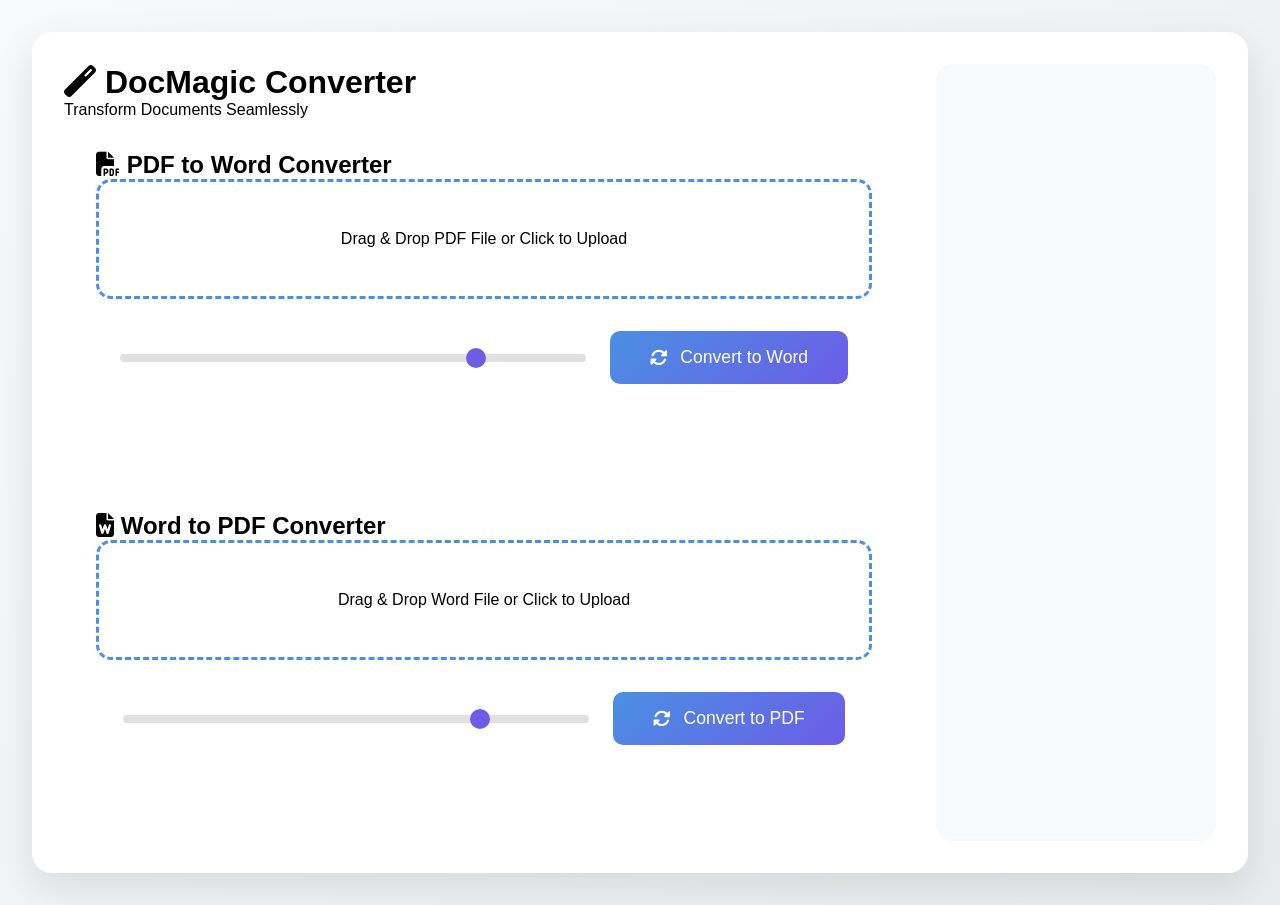
<file: PDF WORD CONVERTER.html>
<!DOCTYPE html>
<html lang="en">
<head>
    <meta charset="UTF-8">
    <meta name="viewport" content="width=device-width, initial-scale=1.0">
    <meta name="description" content="DocMagic Converter - Premium PDF to Word and Word to PDF Converter with Advanced Optimization">
    <meta name="keywords" content="PDF to Word, Word to PDF, document converter, file conversion">
    <title>DocMagic Converter - Smart Document Transformation</title>
    
    <!-- Google AdSense -->
    <script async src="https://pagead2.googlesyndication.com/pagead/js/adsbygoogle.js?client=ca-pub-5362151075159697"
    crossorigin="anonymous"></script>
    
    <!-- Font Awesome -->
    <link rel="stylesheet" href="https://cdnjs.cloudflare.com/ajax/libs/font-awesome/6.4.0/css/all.min.css">
    
    <style>
        :root {
            --primary-color: #4A90E2;
            --secondary-color: #6C5CE7;
            --accent-color: #00CEC9;
        }

        * {
            margin: 0;
            padding: 0;
            box-sizing: border-box;
            font-family: 'Segoe UI', sans-serif;
        }

        body {
            background: linear-gradient(135deg, #f8f9fa 0%, #e9ecef 100%);
            min-height: 100vh;
            padding: 2rem;
        }

        .container {
            max-width: 1400px;
            margin: 0 auto;
            background: rgba(255, 255, 255, 0.98);
            border-radius: 20px;
            box-shadow: 0 15px 40px rgba(0,0,0,0.1);
            padding: 2rem;
            display: grid;
            grid-template-columns: 3fr 1fr;
            gap: 2rem;
        }

        .converter-section {
            padding: 2rem;
            background: #fff;
            border-radius: 15px;
            margin-bottom: 2rem;
            transition: transform 0.3s ease;
        }

        .converter-section:hover {
            transform: translateY(-5px);
        }

        .file-dropzone {
            border: 3px dashed var(--primary-color);
            border-radius: 15px;
            padding: 3rem 2rem;
            text-align: center;
            cursor: pointer;
            transition: all 0.3s ease;
            position: relative;
            overflow: hidden;
        }

        .file-dropzone.active {
            border-color: var(--accent-color);
            background: rgba(74, 144, 226, 0.05);
        }

        .conversion-controls {
            margin: 2rem 0;
            display: flex;
            gap: 1.5rem;
            align-items: center;
            justify-content: center;
        }

        .quality-slider {
            width: 60%;
            height: 8px;
            background: #e0e0e0;
            border-radius: 5px;
            -webkit-appearance: none;
        }

        .quality-slider::-webkit-slider-thumb {
            -webkit-appearance: none;
            width: 20px;
            height: 20px;
            background: var(--secondary-color);
            border-radius: 50%;
            cursor: pointer;
        }

        .convert-btn {
            background: linear-gradient(135deg, var(--primary-color), var(--secondary-color));
            color: white;
            border: none;
            padding: 1rem 2.5rem;
            border-radius: 10px;
            cursor: pointer;
            font-size: 1.1rem;
            transition: all 0.3s ease;
            display: flex;
            align-items: center;
            gap: 0.8rem;
        }

        .convert-btn:hover {
            opacity: 0.9;
            transform: scale(1.05);
        }

        .ad-section {
            background: #f8f9fa;
            padding: 1.5rem;
            border-radius: 15px;
            position: sticky;
            top: 2rem;
        }

        .result-card {
            background: #fff;
            padding: 1.5rem;
            border-radius: 12px;
            box-shadow: 0 5px 15px rgba(0,0,0,0.08);
            margin-top: 2rem;
            display: none;
        }

        .progress-bar {
            width: 100%;
            height: 10px;
            background: #e0e0e0;
            border-radius: 5px;
            margin: 1rem 0;
            overflow: hidden;
            display: none;
        }

        .progress-fill {
            width: 0%;
            height: 100%;
            background: var(--accent-color);
            transition: width 0.3s ease;
        }

        @media (max-width: 768px) {
            .container {
                grid-template-columns: 1fr;
                padding: 1rem;
            }
            
            .conversion-controls {
                flex-direction: column;
            }
            
            .quality-slider {
                width: 100%;
            }
        }
    </style>
</head>
<body>
    <div class="container">
        <main>
            <h1><i class="fas fa-magic"></i> DocMagic Converter</h1>
            <p class="tagline">Transform Documents Seamlessly</p>

            <!-- PDF to Word Converter -->
            <div class="converter-section">
                <h2><i class="fas fa-file-pdf"></i> PDF to Word Converter</h2>
                <div class="file-dropzone" id="pdfDropzone">
                    <p>Drag & Drop PDF File or Click to Upload</p>
                    <input type="file" id="pdfInput" accept=".pdf" hidden>
                </div>

                <div class="conversion-controls">
                    <input type="range" class="quality-slider" id="pdfQuality" min="1" max="10" value="8">
                    <button class="convert-btn" id="pdfToWordBtn">
                        <i class="fas fa-sync-alt"></i> Convert to Word
                    </button>
                </div>

                <div class="progress-bar" id="pdfProgress">
                    <div class="progress-fill"></div>
                </div>

                <div class="result-card" id="pdfResult">
                    <h3>Converted Document</h3>
                    <div id="pdfFileInfo"></div>
                    <button class="convert-btn" id="downloadWordBtn">
                        <i class="fas fa-download"></i> Download DOCX
                    </button>
                </div>
            </div>

            <!-- Word to PDF Converter -->
            <div class="converter-section">
                <h2><i class="fas fa-file-word"></i> Word to PDF Converter</h2>
                <div class="file-dropzone" id="wordDropzone">
                    <p>Drag & Drop Word File or Click to Upload</p>
                    <input type="file" id="wordInput" accept=".doc,.docx" hidden>
                </div>

                <div class="conversion-controls">
                    <input type="range" class="quality-slider" id="wordQuality" min="1" max="10" value="8">
                    <button class="convert-btn" id="wordToPdfBtn">
                        <i class="fas fa-sync-alt"></i> Convert to PDF
                    </button>
                </div>

                <div class="progress-bar" id="wordProgress">
                    <div class="progress-fill"></div>
                </div>

                <div class="result-card" id="wordResult">
                    <h3>Converted Document</h3>
                    <div id="wordFileInfo"></div>
                    <button class="convert-btn" id="downloadPdfBtn">
                        <i class="fas fa-download"></i> Download PDF
                    </button>
                </div>
            </div>
        </main>

        <aside class="ad-section">
            <!-- Google AdSense Rectangle Ad -->
            <ins class="adsbygoogle"
                 style="display:block"
                 data-ad-client="ca-pub-5362151075159697"
                 data-ad-slot="YOUR_AD_SLOT_ID"
                 data-ad-format="auto"
                 data-full-width-responsive="true"></ins>
            <script>
                (adsbygoogle = window.adsbygoogle || []).push({});
            </script>
            
            <div style="margin: 2rem 0">
                <!-- Google AdSense Square Ad -->
                <ins class="adsbygoogle"
                     style="display:block"
                     data-ad-client="ca-pub-5362151075159697"
                     data-ad-slot="YOUR_AD_SLOT_ID"
                     data-ad-format="rectangle"
                     data-full-width-responsive="true"></ins>
                <script>
                    (adsbygoogle = window.adsbygoogle || []).push({});
                </script>
            </div>
        </aside>
    </div>

    <script>
        // Common file handling functions
        function setupFileDropzone(dropzone, input) {
            dropzone.addEventListener('click', () => input.click());
            
            dropzone.addEventListener('dragover', (e) => {
                e.preventDefault();
                dropzone.classList.add('active');
            });

            dropzone.addEventListener('dragleave', () => {
                dropzone.classList.remove('active');
            });

            dropzone.addEventListener('drop', (e) => {
                e.preventDefault();
                dropzone.classList.remove('active');
                input.files = e.dataTransfer.files;
            });
        }

        // PDF to Word Conversion
        const pdfToWordBtn = document.getElementById('pdfToWordBtn');
        setupFileDropzone(document.getElementById('pdfDropzone'), document.getElementById('pdfInput'));

        pdfToWordBtn.addEventListener('click', async () => {
            const file = document.getElementById('pdfInput').files[0];
            if (!file) return;

            // Show progress bar
            const progressBar = document.getElementById('pdfProgress');
            progressBar.style.display = 'block';
            progressBar.querySelector('.progress-fill').style.width = '100%';

            // Simulate conversion process
            await new Promise(resolve => setTimeout(resolve, 1500));
            
            // Show results
            document.getElementById('pdfResult').style.display = 'block';
            document.getElementById('pdfFileInfo').innerHTML = `
                <p>Original File: ${file.name}</p>
                <p>Size: ${(file.size/1024).toFixed(2)} KB</p>
            `;
        });

        // Word to PDF Conversion
        const wordToPdfBtn = document.getElementById('wordToPdfBtn');
        setupFileDropzone(document.getElementById('wordDropzone'), document.getElementById('wordInput'));

        wordToPdfBtn.addEventListener('click', async () => {
            const file = document.getElementById('wordInput').files[0];
            if (!file) return;

            // Show progress bar
            const progressBar = document.getElementById('wordProgress');
            progressBar.style.display = 'block';
            progressBar.querySelector('.progress-fill').style.width = '100%';

            // Simulate conversion process
            await new Promise(resolve => setTimeout(resolve, 1500));
            
            // Show results
            document.getElementById('wordResult').style.display = 'block';
            document.getElementById('wordFileInfo').innerHTML = `
                <p>Original File: ${file.name}</p>
                <p>Size: ${(file.size/1024).toFixed(2)} KB</p>
            `;
        });

        // Initialize AdSense ads
        (adsbygoogle = window.adsbygoogle || []).push({});
    </script>
</body>
</html>
</file>
